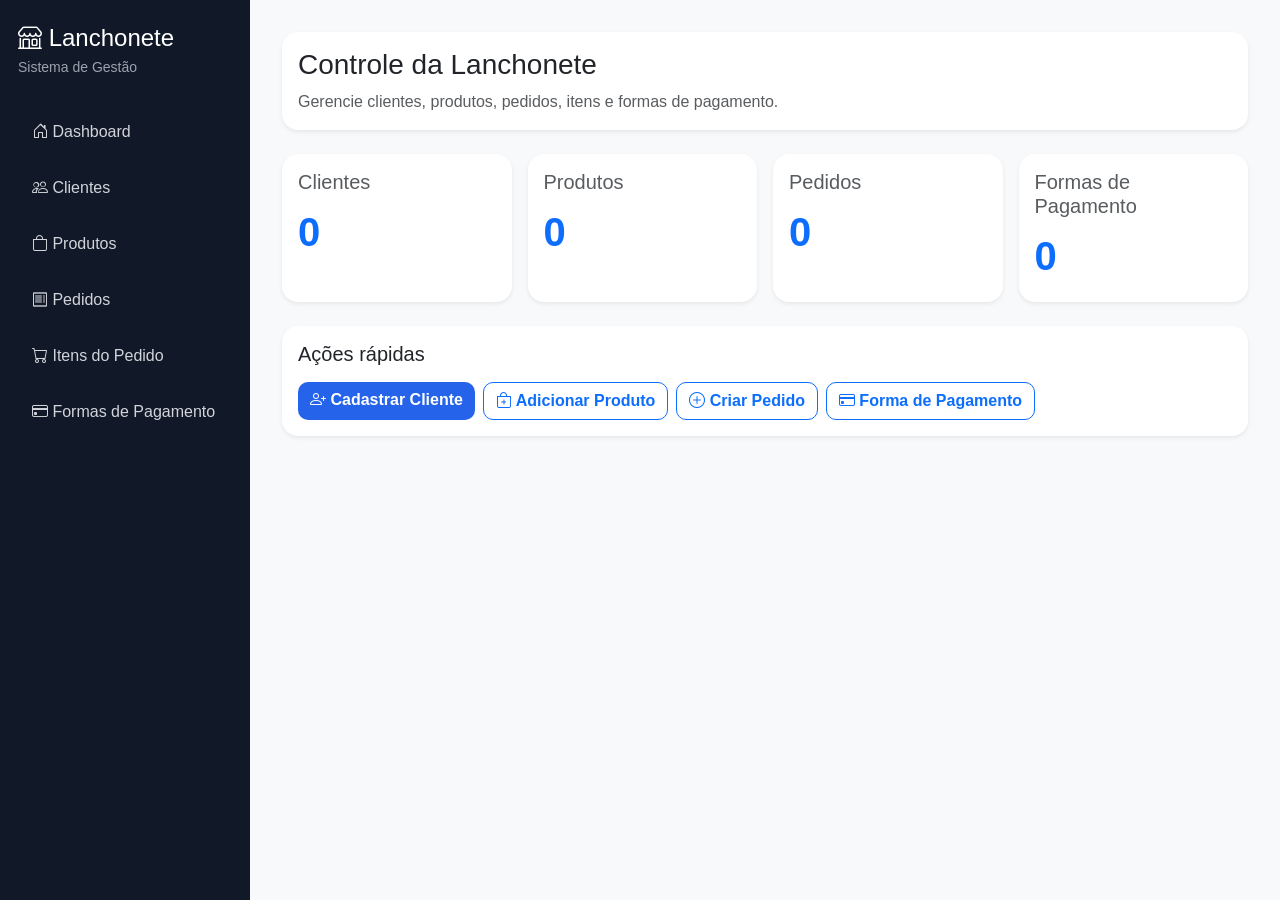
<file: templates/index.html>
<!DOCTYPE html>
<html lang="pt-BR">
<head>
  <meta charset="UTF-8">
  <title>Dashboard - Lanchonete</title>

  <link
    href="https://cdn.jsdelivr.net/npm/bootstrap@5.3.3/dist/css/bootstrap.min.css"
    rel="stylesheet"
  >

  <link
    rel="stylesheet"
    href="https://cdn.jsdelivr.net/npm/bootstrap-icons@1.11.3/font/bootstrap-icons.min.css"
  >

  <link rel="stylesheet" href="/static/style.css">
</head>
<body class="bg-light">

  <aside class="sidebar">
    <div class="logo">
      <h2><i class="bi bi-shop"></i> Lanchonete</h2>
      <p>Sistema de Gestão</p>
    </div>

    <a href="/">
      <i class="bi bi-house-door"></i>
      Dashboard
    </a>

    <a href="/clientes-page">
      <i class="bi bi-people"></i>
      Clientes
    </a>

    <a href="/produtos-page">
      <i class="bi bi-bag"></i>
      Produtos
    </a>

    <a href="/pedidos-page">
      <i class="bi bi-receipt"></i>
      Pedidos
    </a>

    <a href="/item-pedido-page">
      <i class="bi bi-cart"></i>
      Itens do Pedido
    </a>

    <a href="/forma-pagamento-page">
      <i class="bi bi-credit-card"></i>
      Formas de Pagamento
    </a>
  </aside>

  <main class="conteudo">
    <div class="card shadow-sm border-0 mb-4">
      <div class="card-body">
        <h1 class="h3 mb-2">Controle da Lanchonete</h1>
        <p class="text-muted mb-0">
          Gerencie clientes, produtos, pedidos, itens e formas de pagamento.
        </p>
      </div>
    </div>

    <div class="row g-3 mb-4">
      <div class="col-md-3">
        <div class="card shadow-sm border-0 h-100">
          <div class="card-body">
            <h5 class="text-muted">Clientes</h5>
            <p class="fs-1 fw-bold text-primary mb-0" id="totalClientes">0</p>
          </div>
        </div>
      </div>

      <div class="col-md-3">
        <div class="card shadow-sm border-0 h-100">
          <div class="card-body">
            <h5 class="text-muted">Produtos</h5>
            <p class="fs-1 fw-bold text-primary mb-0" id="totalProdutos">0</p>
          </div>
        </div>
      </div>

      <div class="col-md-3">
        <div class="card shadow-sm border-0 h-100">
          <div class="card-body">
            <h5 class="text-muted">Pedidos</h5>
            <p class="fs-1 fw-bold text-primary mb-0" id="totalPedidos">0</p>
          </div>
        </div>
      </div>

      <div class="col-md-3">
        <div class="card shadow-sm border-0 h-100">
          <div class="card-body">
            <h5 class="text-muted">Formas de Pagamento</h5>
            <p class="fs-1 fw-bold text-primary mb-0" id="totalPagamentos">0</p>
          </div>
        </div>
      </div>
    </div>

    <div class="card shadow-sm border-0">
      <div class="card-body">
        <h2 class="h5 mb-3">Ações rápidas</h2>

        <div class="d-flex flex-wrap gap-2">
          <a href="/clientes-page" class="btn btn-primary">
            <i class="bi bi-person-plus"></i>
            Cadastrar Cliente
          </a>

          <a href="/produtos-page" class="btn btn-outline-primary">
            <i class="bi bi-bag-plus"></i>
            Adicionar Produto
          </a>

          <a href="/pedidos-page" class="btn btn-outline-primary">
            <i class="bi bi-plus-circle"></i>
            Criar Pedido
          </a>

          <a href="/forma-pagamento-page" class="btn btn-outline-primary">
            <i class="bi bi-credit-card"></i>
            Forma de Pagamento
          </a>
        </div>
      </div>
    </div>
  </main>

  <script src="https://cdn.jsdelivr.net/npm/bootstrap@5.3.3/dist/js/bootstrap.bundle.min.js"></script>
  <script src="/static/index.js"></script>
</body>
</html>
</file>
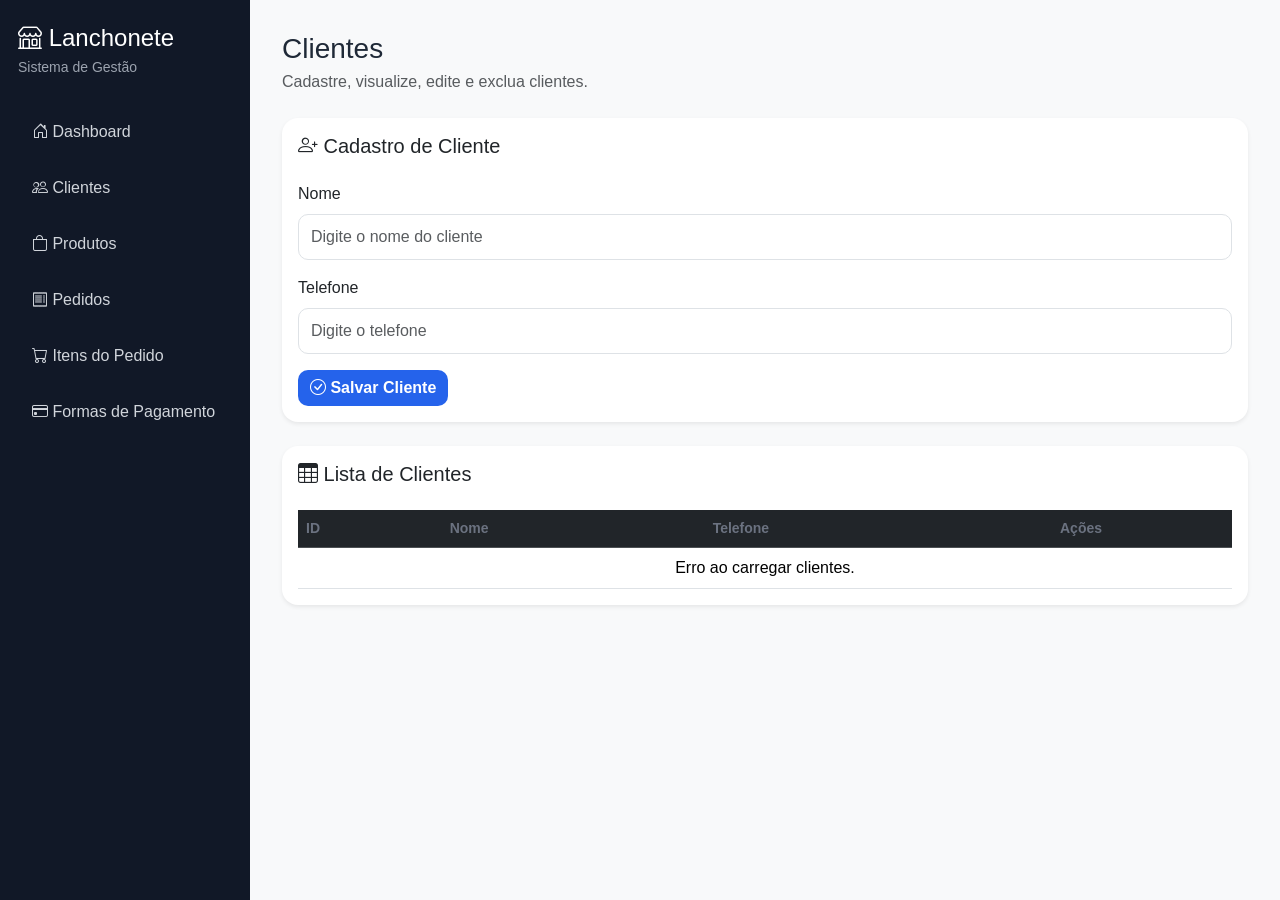
<file: templates/clientes.html>
<!DOCTYPE html>
<html lang="pt-BR">
<head>
  <meta charset="UTF-8">
  <title>Clientes - Lanchonete</title>

  <link
    href="https://cdn.jsdelivr.net/npm/bootstrap@5.3.3/dist/css/bootstrap.min.css"
    rel="stylesheet"
  >

  <link
    rel="stylesheet"
    href="https://cdn.jsdelivr.net/npm/bootstrap-icons@1.11.3/font/bootstrap-icons.min.css"
  >

  <link rel="stylesheet" href="/static/style.css">
</head>
<body class="bg-light">

  <aside class="sidebar">
    <div class="logo">
      <h2><i class="bi bi-shop"></i> Lanchonete</h2>
      <p>Sistema de Gestão</p>
    </div>

    <a href="/">
      <i class="bi bi-house-door"></i>
      Dashboard
    </a>

    <a href="/clientes-page">
      <i class="bi bi-people"></i>
      Clientes
    </a>

    <a href="/produtos-page">
      <i class="bi bi-bag"></i>
      Produtos
    </a>

    <a href="/pedidos-page">
      <i class="bi bi-receipt"></i>
      Pedidos
    </a>

    <a href="/item-pedido-page">
      <i class="bi bi-cart"></i>
      Itens do Pedido
    </a>

    <a href="/forma-pagamento-page">
      <i class="bi bi-credit-card"></i>
      Formas de Pagamento
    </a>
  </aside>

  <main class="conteudo">

    <div class="mb-4">
      <h1 class="h3 mb-1">Clientes</h1>
      <p class="text-muted">
        Cadastre, visualize, edite e exclua clientes.
      </p>
    </div>

    <div class="card shadow-sm border-0 mb-4">
      <div class="card-body">

        <h2 class="h5 mb-4">
          <i class="bi bi-person-plus"></i>
          Cadastro de Cliente
        </h2>

        <form id="formCliente">

          <input type="hidden" id="clienteId">

          <div class="mb-3">
            <label class="form-label">
              Nome
            </label>

            <input
              id="nomeCliente"
              type="text"
              class="form-control"
              placeholder="Digite o nome do cliente"
            >
          </div>

          <div class="mb-3">
            <label class="form-label">
              Telefone
            </label>

            <input
              id="telefoneCliente"
              type="text"
              class="form-control"
              placeholder="Digite o telefone"
            >
          </div>

          <button type="submit" class="btn btn-primary">
            <i class="bi bi-check-circle"></i>
            Salvar Cliente
          </button>

        </form>

      </div>
    </div>

    <div class="card shadow-sm border-0">
      <div class="card-body">

        <h2 class="h5 mb-4">
          <i class="bi bi-table"></i>
          Lista de Clientes
        </h2>

        <div class="table-responsive">

          <table class="table table-hover align-middle">

            <thead class="table-dark">
              <tr>
                <th>ID</th>
                <th>Nome</th>
                <th>Telefone</th>
                <th width="180">Ações</th>
              </tr>
            </thead>

            <tbody id="tabelaClientes">
              <tr>
                <td colspan="4" class="text-center">
                  Carregando clientes...
                </td>
              </tr>
            </tbody>

          </table>

        </div>

      </div>
    </div>

  </main>

  <script src="https://cdn.jsdelivr.net/npm/bootstrap@5.3.3/dist/js/bootstrap.bundle.min.js"></script>
  <script src="/static/clientes.js"></script>
</body>
</html>
</file>
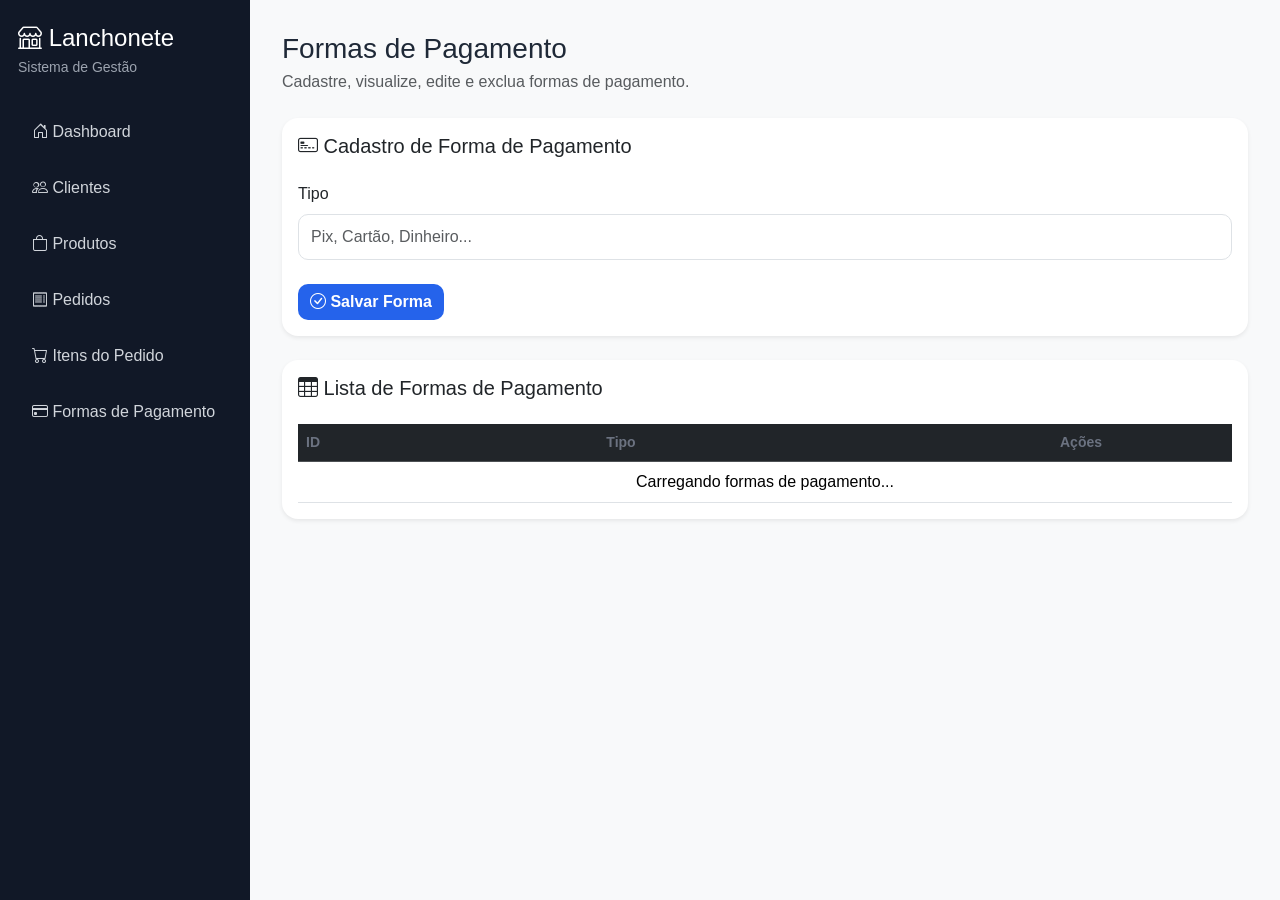
<file: templates/formaPagamento.html>
<!DOCTYPE html>
<html lang="pt-BR">
<head>
  <meta charset="UTF-8">
  <title>Formas de Pagamento - Lanchonete</title>

  <link
    href="https://cdn.jsdelivr.net/npm/bootstrap@5.3.3/dist/css/bootstrap.min.css"
    rel="stylesheet"
  >

  <link
    rel="stylesheet"
    href="https://cdn.jsdelivr.net/npm/bootstrap-icons@1.11.3/font/bootstrap-icons.min.css"
  >

  <link rel="stylesheet" href="/static/style.css">
</head>
<body class="bg-light">

  <aside class="sidebar">

    <div class="logo">
      <h2><i class="bi bi-shop"></i> Lanchonete</h2>
      <p>Sistema de Gestão</p>
    </div>

    <a href="/">
      <i class="bi bi-house-door"></i>
      Dashboard
    </a>

    <a href="/clientes-page">
      <i class="bi bi-people"></i>
      Clientes
    </a>

    <a href="/produtos-page">
      <i class="bi bi-bag"></i>
      Produtos
    </a>

    <a href="/pedidos-page">
      <i class="bi bi-receipt"></i>
      Pedidos
    </a>

    <a href="/item-pedido-page">
      <i class="bi bi-cart"></i>
      Itens do Pedido
    </a>

    <a href="/forma-pagamento-page">
      <i class="bi bi-credit-card"></i>
      Formas de Pagamento
    </a>

  </aside>

  <main class="conteudo">

    <div class="mb-4">
      <h1 class="h3 mb-1">Formas de Pagamento</h1>
      <p class="text-muted">
        Cadastre, visualize, edite e exclua formas de pagamento.
      </p>
    </div>

    <div class="card shadow-sm border-0 mb-4">

      <div class="card-body">

        <h2 class="h5 mb-4">
          <i class="bi bi-credit-card-2-front"></i>
          Cadastro de Forma de Pagamento
        </h2>

        <form id="formPagamento">

          <input type="hidden" id="pagamentoId">

          <div class="mb-4">

            <label class="form-label">
              Tipo
            </label>

            <input
              id="tipoPagamento"
              type="text"
              class="form-control"
              placeholder="Pix, Cartão, Dinheiro..."
            >

          </div>

          <button type="submit" class="btn btn-primary">
            <i class="bi bi-check-circle"></i>
            Salvar Forma
          </button>

        </form>

      </div>

    </div>

    <div class="card shadow-sm border-0">

      <div class="card-body">

        <h2 class="h5 mb-4">
          <i class="bi bi-table"></i>
          Lista de Formas de Pagamento
        </h2>

        <div class="table-responsive">

          <table class="table table-hover align-middle">

            <thead class="table-dark">
              <tr>
                <th>ID</th>
                <th>Tipo</th>
                <th width="180">Ações</th>
              </tr>
            </thead>

            <tbody id="tabelaPagamentos">
              <tr>
                <td colspan="3" class="text-center">
                  Carregando formas de pagamento...
                </td>
              </tr>
            </tbody>

          </table>

        </div>

      </div>

    </div>

  </main>

  <script src="https://cdn.jsdelivr.net/npm/bootstrap@5.3.3/dist/js/bootstrap.bundle.min.js"></script>
  <script src="/static/formaPagamento.js"></script>
</body>
</html>
</file>
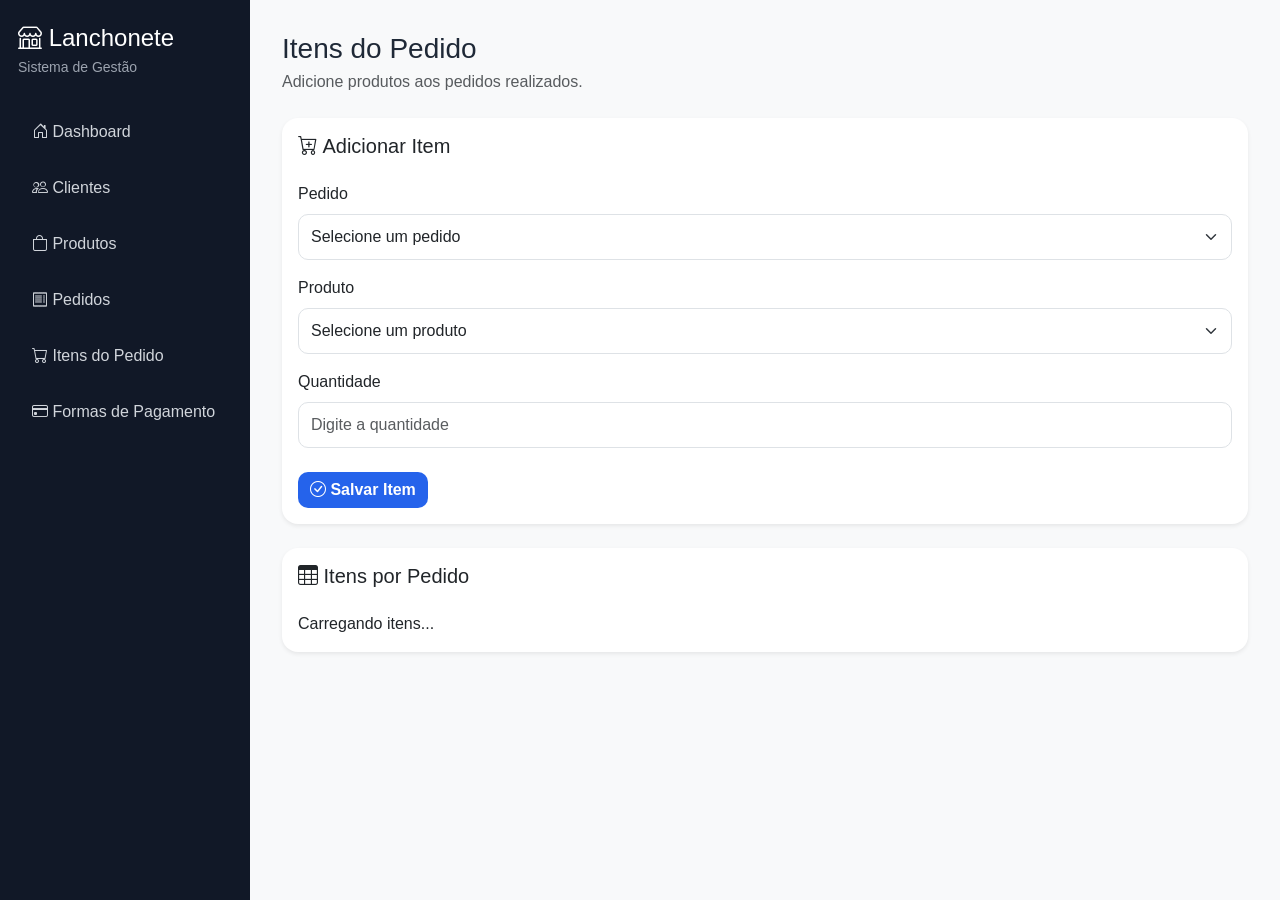
<file: templates/itemPedido.html>
<!DOCTYPE html>
<html lang="pt-BR">
<head>
  <meta charset="UTF-8">
  <title>Itens do Pedido - Lanchonete</title>

  <link
    href="https://cdn.jsdelivr.net/npm/bootstrap@5.3.3/dist/css/bootstrap.min.css"
    rel="stylesheet"
  >

  <link
    rel="stylesheet"
    href="https://cdn.jsdelivr.net/npm/bootstrap-icons@1.11.3/font/bootstrap-icons.min.css"
  >

  <link rel="stylesheet" href="/static/style.css">
</head>
<body class="bg-light">

  <aside class="sidebar">

    <div class="logo">
      <h2><i class="bi bi-shop"></i> Lanchonete</h2>
      <p>Sistema de Gestão</p>
    </div>

    <a href="/">
      <i class="bi bi-house-door"></i>
      Dashboard
    </a>

    <a href="/clientes-page">
      <i class="bi bi-people"></i>
      Clientes
    </a>

    <a href="/produtos-page">
      <i class="bi bi-bag"></i>
      Produtos
    </a>

    <a href="/pedidos-page">
      <i class="bi bi-receipt"></i>
      Pedidos
    </a>

    <a href="/item-pedido-page">
      <i class="bi bi-cart"></i>
      Itens do Pedido
    </a>

    <a href="/forma-pagamento-page">
      <i class="bi bi-credit-card"></i>
      Formas de Pagamento
    </a>

  </aside>

  <main class="conteudo">

    <div class="mb-4">
      <h1 class="h3 mb-1">Itens do Pedido</h1>
      <p class="text-muted">
        Adicione produtos aos pedidos realizados.
      </p>
    </div>

    <div class="card shadow-sm border-0 mb-4">

      <div class="card-body">

        <h2 class="h5 mb-4">
          <i class="bi bi-cart-plus"></i>
          Adicionar Item
        </h2>

        <form id="formItemPedido">

          <input type="hidden" id="itemPedidoId">

          <div class="mb-3">

            <label for="pedidoItem" class="form-label">
              Pedido
            </label>

            <select id="pedidoItem" class="form-select">
              <option value="">
                Selecione um pedido
              </option>
            </select>

          </div>

          <div class="mb-3">

            <label for="produtoItem" class="form-label">
              Produto
            </label>

            <select id="produtoItem" class="form-select">
              <option value="">
                Selecione um produto
              </option>
            </select>

          </div>

          <div class="mb-4">

            <label for="quantidadeItem" class="form-label">
              Quantidade
            </label>

            <input
              type="number"
              id="quantidadeItem"
              class="form-control"
              placeholder="Digite a quantidade"
            >

          </div>

          <button type="submit" class="btn btn-primary">
            <i class="bi bi-check-circle"></i>
            Salvar Item
          </button>

        </form>

      </div>

    </div>

    <div class="card shadow-sm border-0">

      <div class="card-body">

        <h2 class="h5 mb-4">
          <i class="bi bi-table"></i>
          Itens por Pedido
        </h2>

        <div id="listaItensPedido" class="d-flex flex-column gap-3">
          Carregando itens...
        </div>

      </div>

    </div>

  </main>

  <script src="https://cdn.jsdelivr.net/npm/bootstrap@5.3.3/dist/js/bootstrap.bundle.min.js"></script>
  <script src="/static/itemPedido.js"></script>
</body>
</html>
</file>
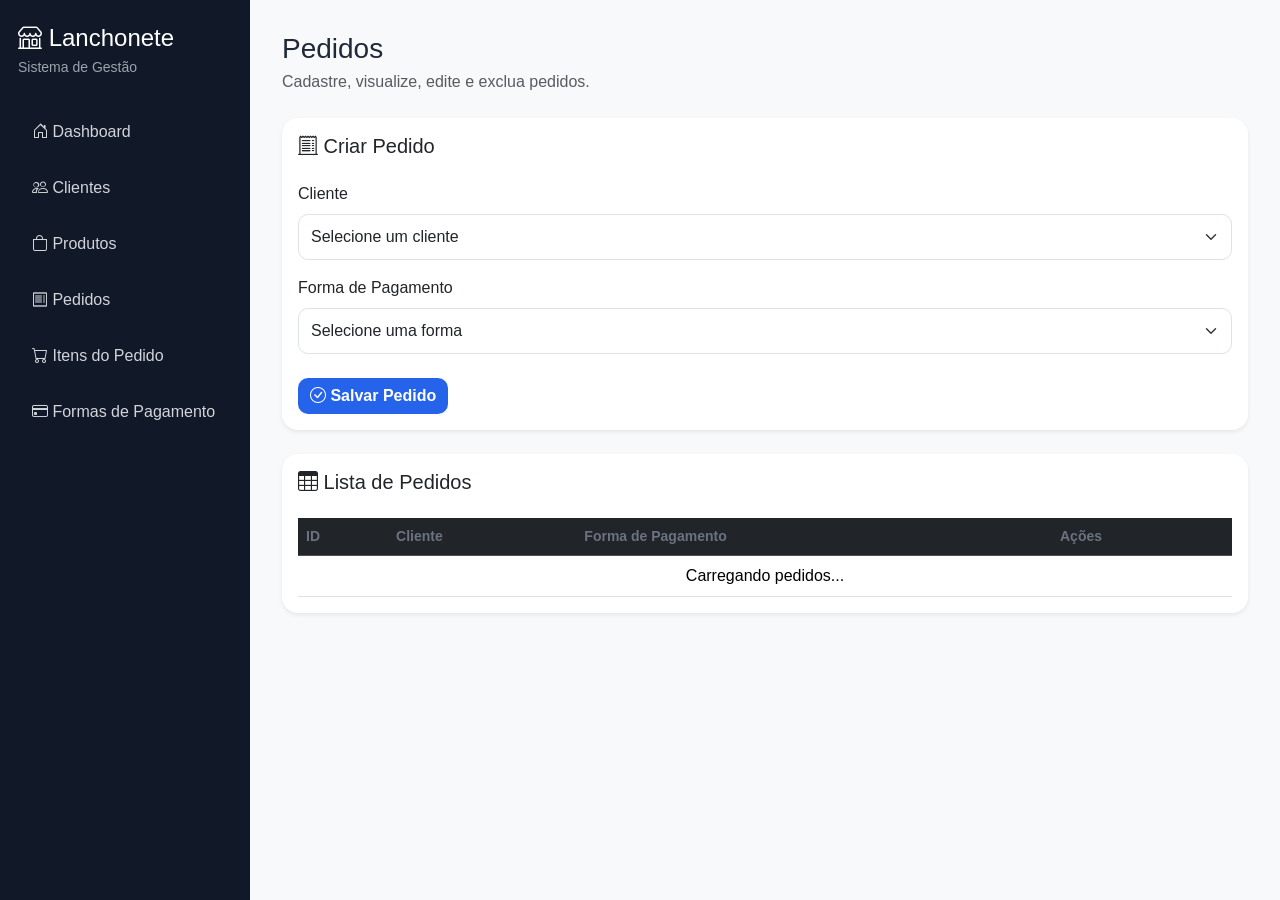
<file: templates/pedidos.html>
<!DOCTYPE html>
<html lang="pt-BR">
<head>
  <meta charset="UTF-8">
  <title>Pedidos - Lanchonete</title>

  <link
    href="https://cdn.jsdelivr.net/npm/bootstrap@5.3.3/dist/css/bootstrap.min.css"
    rel="stylesheet"
  >

  <link
    rel="stylesheet"
    href="https://cdn.jsdelivr.net/npm/bootstrap-icons@1.11.3/font/bootstrap-icons.min.css"
  >

  <link rel="stylesheet" href="/static/style.css">
</head>
<body class="bg-light">

  <aside class="sidebar">

    <div class="logo">
      <h2><i class="bi bi-shop"></i> Lanchonete</h2>
      <p>Sistema de Gestão</p>
    </div>

    <a href="/">
      <i class="bi bi-house-door"></i>
      Dashboard
    </a>

    <a href="/clientes-page">
      <i class="bi bi-people"></i>
      Clientes
    </a>

    <a href="/produtos-page">
      <i class="bi bi-bag"></i>
      Produtos
    </a>

    <a href="/pedidos-page">
      <i class="bi bi-receipt"></i>
      Pedidos
    </a>

    <a href="/item-pedido-page">
      <i class="bi bi-cart"></i>
      Itens do Pedido
    </a>

    <a href="/forma-pagamento-page">
      <i class="bi bi-credit-card"></i>
      Formas de Pagamento
    </a>

  </aside>

  <main class="conteudo">

    <div class="mb-4">
      <h1 class="h3 mb-1">Pedidos</h1>
      <p class="text-muted">
        Cadastre, visualize, edite e exclua pedidos.
      </p>
    </div>

    <div class="card shadow-sm border-0 mb-4">

      <div class="card-body">

        <h2 class="h5 mb-4">
          <i class="bi bi-receipt-cutoff"></i>
          Criar Pedido
        </h2>

        <form id="formPedido">

          <input type="hidden" id="pedidoId">

          <div class="mb-3">

            <label for="clientePedido" class="form-label">
              Cliente
            </label>

            <select id="clientePedido" class="form-select">
              <option value="">
                Selecione um cliente
              </option>
            </select>

          </div>

          <div class="mb-4">

            <label for="formaPedido" class="form-label">
              Forma de Pagamento
            </label>

            <select id="formaPedido" class="form-select">
              <option value="">
                Selecione uma forma
              </option>
            </select>

          </div>

          <button type="submit" class="btn btn-primary">
            <i class="bi bi-check-circle"></i>
            Salvar Pedido
          </button>

        </form>

      </div>

    </div>

    <div class="card shadow-sm border-0">

      <div class="card-body">

        <h2 class="h5 mb-4">
          <i class="bi bi-table"></i>
          Lista de Pedidos
        </h2>

        <div class="table-responsive">

          <table class="table table-hover align-middle">

            <thead class="table-dark">
              <tr>
                <th>ID</th>
                <th>Cliente</th>
                <th>Forma de Pagamento</th>
                <th width="180">Ações</th>
              </tr>
            </thead>

            <tbody id="tabelaPedidos">

              <tr>
                <td colspan="4" class="text-center">
                  Carregando pedidos...
                </td>
              </tr>

            </tbody>

          </table>

        </div>

      </div>

    </div>

  </main>

  <script src="https://cdn.jsdelivr.net/npm/bootstrap@5.3.3/dist/js/bootstrap.bundle.min.js"></script>
  <script src="/static/pedidos.js"></script>
</body>
</html>
</file>
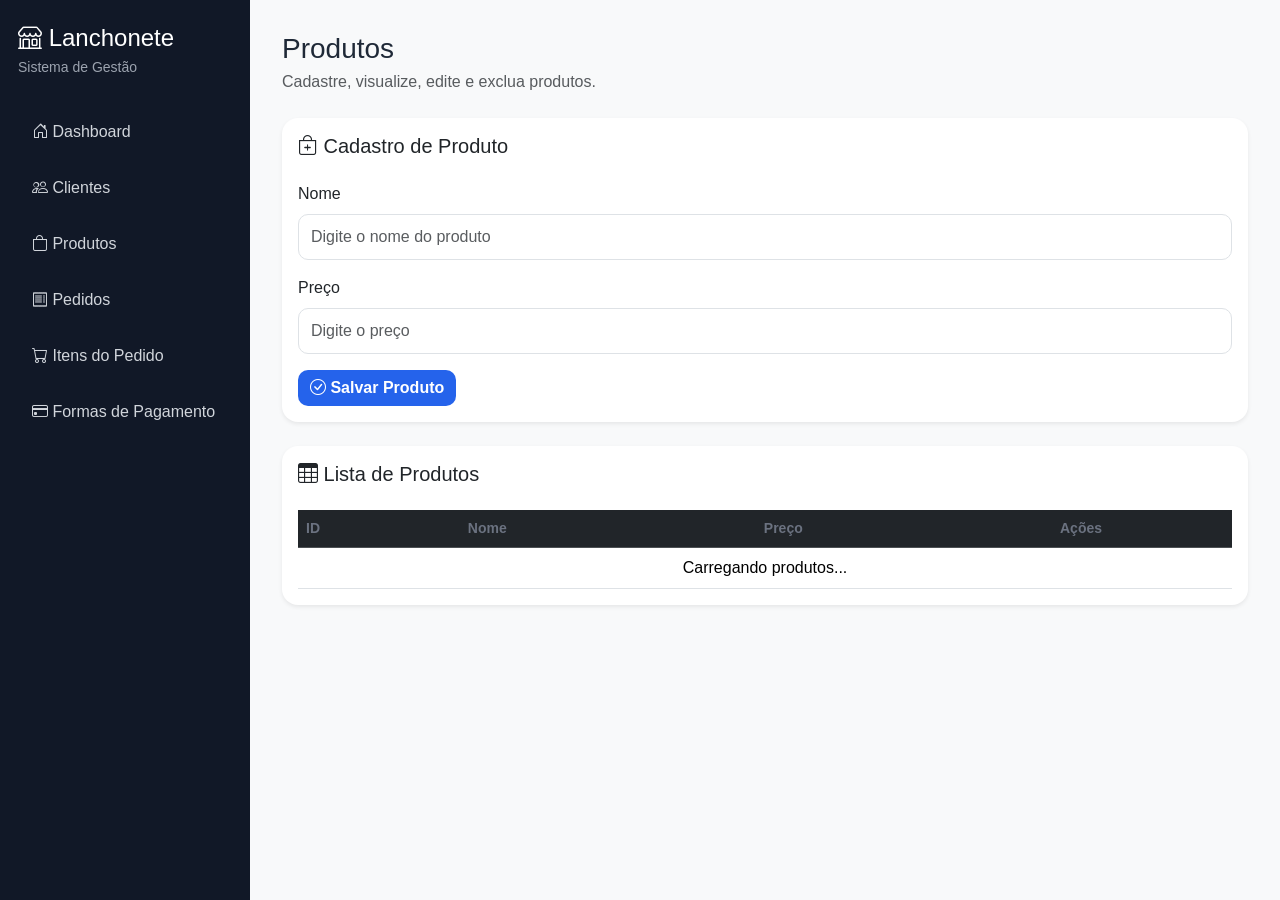
<file: templates/produtos.html>
<!DOCTYPE html>
<html lang="pt-BR">
<head>
  <meta charset="UTF-8">
  <title>Produtos - Lanchonete</title>

  <link
    href="https://cdn.jsdelivr.net/npm/bootstrap@5.3.3/dist/css/bootstrap.min.css"
    rel="stylesheet"
  >

  <link
    rel="stylesheet"
    href="https://cdn.jsdelivr.net/npm/bootstrap-icons@1.11.3/font/bootstrap-icons.min.css"
  >

  <link rel="stylesheet" href="/static/style.css">
</head>
<body class="bg-light">

  <aside class="sidebar">
    <div class="logo">
      <h2><i class="bi bi-shop"></i> Lanchonete</h2>
      <p>Sistema de Gestão</p>
    </div>

    <a href="/">
      <i class="bi bi-house-door"></i>
      Dashboard
    </a>

    <a href="/clientes-page">
      <i class="bi bi-people"></i>
      Clientes
    </a>

    <a href="/produtos-page">
      <i class="bi bi-bag"></i>
      Produtos
    </a>

    <a href="/pedidos-page">
      <i class="bi bi-receipt"></i>
      Pedidos
    </a>

    <a href="/item-pedido-page">
      <i class="bi bi-cart"></i>
      Itens do Pedido
    </a>

    <a href="/forma-pagamento-page">
      <i class="bi bi-credit-card"></i>
      Formas de Pagamento
    </a>
  </aside>

  <main class="conteudo">

    <div class="mb-4">
      <h1 class="h3 mb-1">Produtos</h1>
      <p class="text-muted">
        Cadastre, visualize, edite e exclua produtos.
      </p>
    </div>

    <div class="card shadow-sm border-0 mb-4">
      <div class="card-body">

        <h2 class="h5 mb-4">
          <i class="bi bi-bag-plus"></i>
          Cadastro de Produto
        </h2>

        <form id="formProduto">

          <input type="hidden" id="produtoId">

          <div class="mb-3">
            <label class="form-label">
              Nome
            </label>

            <input
              id="nomeProduto"
              type="text"
              class="form-control"
              placeholder="Digite o nome do produto"
            >
          </div>

          <div class="mb-3">
            <label class="form-label">
              Preço
            </label>

            <input
              id="precoProduto"
              type="number"
              step="0.01"
              class="form-control"
              placeholder="Digite o preço"
            >
          </div>

          <button type="submit" class="btn btn-primary">
            <i class="bi bi-check-circle"></i>
            Salvar Produto
          </button>

        </form>

      </div>
    </div>

    <div class="card shadow-sm border-0">
      <div class="card-body">

        <h2 class="h5 mb-4">
          <i class="bi bi-table"></i>
          Lista de Produtos
        </h2>

        <div class="table-responsive">

          <table class="table table-hover align-middle">

            <thead class="table-dark">
              <tr>
                <th>ID</th>
                <th>Nome</th>
                <th>Preço</th>
                <th width="180">Ações</th>
              </tr>
            </thead>

            <tbody id="tabelaProdutos">
              <tr>
                <td colspan="4" class="text-center">
                  Carregando produtos...
                </td>
              </tr>
            </tbody>

          </table>

        </div>

      </div>
    </div>

  </main>

  <script src="https://cdn.jsdelivr.net/npm/bootstrap@5.3.3/dist/js/bootstrap.bundle.min.js"></script>
  <script src="/static/produtos.js"></script>
</body>
</html>
</file>
<file: static/style.css>
*{
  box-sizing:border-box;
}

body{
  display:flex;
  min-height:100vh;
  font-family:'Segoe UI', Arial, sans-serif;
  background:#f5f7fb;
  color:#1f2937;
}

.sidebar{
  width:250px;
  min-height:100vh;
  position:fixed;
  padding:24px 18px;
  background:#111827;
}

.logo{
  color:white;
  margin-bottom:30px;
}

.logo h2{
  font-size:24px;
  margin-bottom:4px;
}

.logo p{
  font-size:14px;
  color:#9ca3af;
}

.sidebar a{
  display:block;
  color:#d1d5db;
  text-decoration:none;
  padding:12px 14px;
  margin-bottom:8px;
  border-radius:10px;
}

.sidebar a:hover{
  background:#2563eb;
  color:white;
}

.conteudo{
  margin-left:250px;
  width:calc(100% - 250px);
  padding:32px;
}

.card{
  border:0 !important;
  border-radius:16px !important;
  box-shadow:0 8px 24px rgba(0,0,0,.06);
}

.btn{
  border-radius:10px !important;
  font-weight:600 !important;
}

.btn-primary{
  background:#2563eb !important;
  border:0 !important;
}

.btn-primary:hover{
  background:#1d4ed8 !important;
}

.btn-outline-danger{
  color:#2563eb !important;
  border-color:#2563eb !important;
}

.btn-outline-danger:hover{
  background:#2563eb !important;
  color:white !important;
}

.btn-danger{
  background:#ef4444 !important;
  border:0 !important;
}

.btn-danger:hover{
  background:#dc2626 !important;
}

.text-danger{
  color:#2563eb !important;
}

.bg-success{
  background:#2563eb !important;
}

.acoes{
  display:flex;
  gap:8px;
}

.table{
  margin-bottom:0;
}

.table th{
  color:#6b7280;
  font-size:14px;
}

.form-control,
.form-select{
  border-radius:10px !important;
  padding:10px 12px !important;
}

.form-control:focus,
.form-select:focus{
  border-color:#2563eb;
  box-shadow:0 0 0 .2rem rgba(37,99,235,.15);
}

.linha-item{
  display:flex;
  justify-content:space-between;
  align-items:center;
  padding:12px 0;
  border-bottom:1px solid #eee;
}

.badge{
  border-radius:10px;
  padding:8px 12px;
}
</file>
